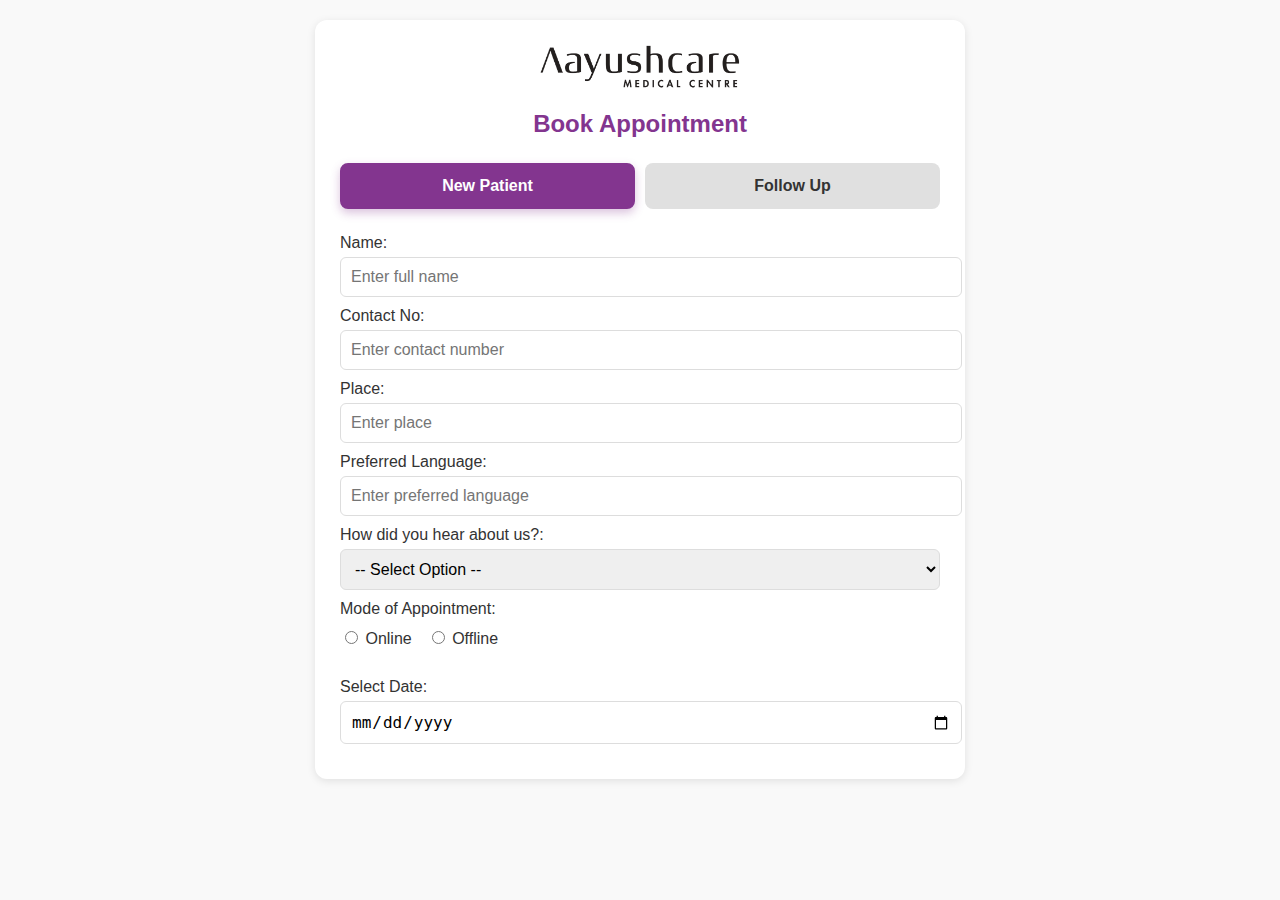
<file: appointment.html>
<!DOCTYPE html>
<html lang="en">
<head>
  <meta charset="UTF-8" />
  <meta name="viewport" content="width=device-width, initial-scale=1.0"/>
  <title>Appointment Booking</title>
  <style>
    :root {
      --primary-color: #83358F;
      --bg-color: #f9f9f9;
      --border-color: #ddd;
      --font-color: #333;
    }

    body {
      font-family: "Segoe UI", sans-serif;
      background-color: var(--bg-color);
      color: var(--font-color);
      padding: 20px;
      margin: 0;
    }

    .container {
      max-width: 600px;
      margin: auto;
      background: #fff;
      padding: 25px;
      border-radius: 12px;
      box-shadow: 0 2px 8px rgba(0,0,0,0.1);
    }

.logo {
  width: 200px;   /* smaller size (you can tweak this) */
  height: auto;  /* keeps proportions */
  display: block;
  margin: 0 auto 20px; /* center logo and add space below */
}

    h2 {
      text-align: center;
      margin-bottom: 25px;
      color: var(--primary-color);
    }

    .customer-tabs {
      display: flex;
      justify-content: center;
      margin-bottom: 25px;
      gap: 10px;
    }

    .tab {
      flex: 1;
      text-align: center;
      padding: 12px 16px;
      border-radius: 8px;
      background-color: #e0e0e0;
      color: #333;
      cursor: pointer;
      font-weight: bold;
      transition: background 0.3s;
      border: 2px solid transparent;
    }

    .tab.active {
      background-color: var(--primary-color);
      color: #fff;
      border-color: var(--primary-color);
      box-shadow: 0 4px 10px rgba(131, 53, 143, 0.3);
    }

    .section {
      margin-bottom: 20px;
    }

    label {
      display: block;
      margin-bottom: 10px;
    }

    input[type="text"], input[type="tel"], select, input[type="date"] {
      width: 100%;
      padding: 10px;
      margin-top: 5px;
      border: 1px solid var(--border-color);
      border-radius: 6px;
      font-size: 16px;
      outline: none;
      transition: border-color 0.3s, box-shadow 0.3s;
    }

    input[type="text"]:focus, input[type="tel"]:focus, select:focus, input[type="date"]:focus {
      border-color: var(--primary-color);
      box-shadow: 0 0 5px rgba(131, 53, 143, 0.4);
    }

    .radio-group {
      display: flex;
      gap: 15px;
      margin-top: 10px;
    }

    .time-range {
      margin: 15px 0;
      display: flex;
      gap: 20px;
      justify-content: center;
      flex-wrap: wrap;
    }

    .time-range label {
      font-weight: bold;
      cursor: pointer;
    }

    .slots-grid {
      display: flex;
      flex-wrap: wrap;
      gap: 8px;
      justify-content: center;
    }

    .slot {
      background-color: #fff;
      border: 1px solid var(--border-color);
      border-radius: 6px;
      cursor: pointer;
      transition: background 0.2s ease, color 0.2s ease, border-color 0.2s ease;
      font-size: 18px;
      font-weight: bold;
      text-align: center;
      flex: 0 0 100px;
      height: 50px;
      display: flex;
      align-items: center;
      justify-content: center;
    }

    .slot:hover {
      background-color: var(--primary-color);
      color: white;
    }

    .slot.selected {
      background-color: var(--primary-color);
      color: white;
      border-color: var(--primary-color);
      box-shadow: 0 0 8px rgba(131, 53, 143, 0.4);
    }

    .hidden {
      display: none;
    }

    /* ✅ Confirm Button */
    button {
      background-color: var(--primary-color);
      color: #fff;
      font-size: 18px;
      font-weight: bold;
      padding: 12px 24px;
      border: none;
      border-radius: 8px;
      cursor: pointer;
      transition: background 0.3s, transform 0.2s, box-shadow 0.2s;
    }

    button:hover {
      background-color: #6a2775;
      box-shadow: 0 4px 12px rgba(131, 53, 143, 0.4);
    }

    button:active {
      transform: scale(0.96);
      background-color: #521c5a;
    }
  </style>
</head>
<body>
  <div class="container">
    <!-- ✅ Logo -->
    <img src="images/aayushcarelogowhite.jpg" alt="Aayush Care Logo" class="logo">

    <h2>Book Appointment</h2>
    <div class="customer-tabs">
      <div class="tab active" data-type="new">New Patient</div>
      <div class="tab" data-type="old">Follow Up</div>
    </div>

<!-- ✅ New Patient Section -->
<div class="section" id="newCustomerSection">
  <label>Name:
    <input type="text" id="newName" placeholder="Enter full name" />
  </label>
  <label>Contact No:
    <input type="tel" id="newContact" placeholder="Enter contact number" />
  </label>
  <label>Place:
    <input type="text" id="newPlace" placeholder="Enter place" />
  </label>

 <label>Preferred Language:
    <input type="text" id="newLanguage" placeholder="Enter preferred language" />
  </label>

  <!-- ✅ How did you hear about us -->
  <label>How did you hear about us?:
    <select id="newReferral">
      <option value="">-- Select Option --</option>
      <option value="social_media">Social Media</option>
      <option value="friend_family">Referred by Friend/Family</option>
      <option value="doctor_referral">Doctor Referral</option>
      <option value="google">Google Search</option>
      <option value="walkin">Walk-in</option>
      <option value="other">Other</option>
    </select>
  </label>

  <label>Mode of Appointment:</label>
  <div class="radio-group">
    <label><input type="radio" name="modeNew" value="online"> Online</label>
    <label><input type="radio" name="modeNew" value="offline"> Offline</label>
  </div>
</div>

<!-- ✅ Old Customer Section -->
<div class="section hidden" id="oldCustomerSection">
  <label>Enter Patient ID:
    <input type="text" id="customerId" placeholder="E.g., 12345ABC" />
    <div id="patientNameDisplay" class="hidden" style="margin-top: 10px; font-weight: bold;"></div>
  </label>

  <label>Mode of Appointment:</label>
  <div class="radio-group">
    <label><input type="radio" name="modeOld" value="online"> Online</label>
    <label><input type="radio" name="modeOld" value="offline"> Offline</label>
  </div>
</div>

    <label>Select Date:
      <input type="date" id="appointmentDate" />
    </label>

    <!-- ✅ Time Range Selection -->
    <div id="timeRangeSection" class="section hidden">
      <h4>Select Time Range:</h4>
      <div class="time-range">
        <label><input type="radio" name="timeRange" value="morning"> Morning (9:00 AM – 12:30 PM)</label>
        <label><input type="radio" name="timeRange" value="afternoon"> Afternoon (12:45 PM – 5:00 PM)</label>
        <label><input type="radio" name="timeRange" value="evening"> Evening (5:15 PM – 9:00 PM)</label>
      </div>
    </div>

    <div class="section hidden" id="slotSection">
      <h4>Available Slots:</h4>
      <div id="slotsContainer" class="slots-grid"></div>
    </div>

  </div>

<script>
  let selectedCustomerType = "new";

  document.addEventListener("DOMContentLoaded", () => {
    const tabs = document.querySelectorAll('.tab');
    const newCustomerSection = document.getElementById('newCustomerSection');
    const oldCustomerSection = document.getElementById('oldCustomerSection');
    const slotSection = document.getElementById('slotSection');
    const slotsContainer = document.getElementById('slotsContainer');
    const patientNameDisplay = document.getElementById("patientNameDisplay");

    oldCustomerSection.classList.add("hidden");
    slotSection.classList.add("hidden");

    tabs.forEach(tab => {
      tab.addEventListener("click", () => {
        tabs.forEach(t => t.classList.remove("active"));
        tab.classList.add("active");

        selectedCustomerType = tab.dataset.type;

        if (selectedCustomerType === "old") {
          newCustomerSection.classList.add("hidden");
          oldCustomerSection.classList.remove("hidden");
          patientNameDisplay.classList.remove("hidden");
        } else {
          newCustomerSection.classList.remove("hidden");
          oldCustomerSection.classList.add("hidden");
          patientNameDisplay.classList.add("hidden");
          patientNameDisplay.textContent = "";
        }

        slotSection.classList.add("hidden");
        slotsContainer.innerHTML = "";
      });
    });
  });
</script>

<!-- ✅ Patient Name Fetcher -->
<script>
  const customerIdInput = document.getElementById("customerId");
  const patientNameDisplay = document.getElementById("patientNameDisplay");
  let debounceTimer;

  customerIdInput?.addEventListener("input", () => {
    clearTimeout(debounceTimer);
    const patientId = customerIdInput.value.trim();
    if (!patientId) {
      patientNameDisplay.textContent = "";
      return;
    }
    debounceTimer = setTimeout(() => {
      if (selectedCustomerType === "old") {
        fetchPatientName(patientId);
      }
    }, 500);
  });

  async function fetchPatientName(patientId) {
    patientNameDisplay.textContent = "Checking...";
    try {
      const response = await fetch(`http://51.20.128.7/api/resource/Patient/${patientId}`, {
        method: "GET",
        headers: {
          "Authorization": "token 7897c339c442e4b:01ff7013b92aa32"
        }
      });
      if (!response.ok) throw new Error("Not found");
      const result = await response.json();
      const data = result?.data;
      const name = data?.patient_name;
      const addressLine2 = data?.custom_address_line_2;
      if (name) {
        let html = `Patient Name: ${name}`;
        if (addressLine2) {
          html += `<br>Place: ${addressLine2}`;
        }
        patientNameDisplay.innerHTML = html;
      } else {
        patientNameDisplay.textContent = "Patient name not found.";
      }
    } catch (error) {
      patientNameDisplay.textContent = "Patient not found or error.";
    }
  }
</script>

<!-- ✅ Time Range & Slot Display -->
<script>
  const appointmentDateInput = document.getElementById('appointmentDate');
  const slotsContainer = document.getElementById('slotsContainer');
  const slotSection = document.getElementById('slotSection');
  const timeRangeSection = document.getElementById('timeRangeSection');
  const timeRangeInputs = document.getElementsByName('timeRange');
  let selectedSlot = null;

  appointmentDateInput.addEventListener("change", () => {
    if (appointmentDateInput.value) {
      timeRangeSection.classList.remove("hidden");
      slotSection.classList.add("hidden");
      slotsContainer.innerHTML = "";
      timeRangeInputs.forEach(input => input.checked = false);
    } else {
      timeRangeSection.classList.add("hidden");
      slotSection.classList.add("hidden");
    }
  });

  timeRangeInputs.forEach(input => {
    input.addEventListener("change", () => {
      if (!appointmentDateInput.value) return;

      let startHour, startMinute, endHour, endMinute;

      switch (input.value) {
        case "morning":
          startHour = 9; startMinute = 0;
          endHour = 12; endMinute = 30;
          break;
        case "afternoon":
          startHour = 12; startMinute = 45;
          endHour = 17; endMinute = 0;
          break;
        case "evening":
          startHour = 17; startMinute = 15;
          endHour = 21; endMinute = 0;
          break;
      }

      slotSection.classList.remove("hidden");
      slotsContainer.innerHTML = "";
      selectedSlot = null;

      const slots = generateSlots(startHour, startMinute, endHour, endMinute, 15);
      slots.forEach(time => {
        const div = document.createElement("div");
        div.className = "slot";
        div.textContent = time;

        div.addEventListener("click", () => {
          document.querySelectorAll(".slot").forEach(s => s.classList.remove("selected"));
          div.classList.add("selected");
          selectedSlot = time;
          console.log("Selected Slot:", selectedSlot);
        });

        slotsContainer.appendChild(div);
      });
    });
  });

  function generateSlots(startHour, startMinute, endHour, endMinute, intervalMinutes) {
    let slots = [];
    let start = new Date();
    start.setHours(startHour, startMinute, 0, 0);

    let end = new Date();
    end.setHours(endHour, endMinute, 0, 0);

    while (start <= end) {
      let hours = start.getHours();
      let minutes = start.getMinutes();
      let ampm = hours >= 12 ? "PM" : "AM";
      let displayHours = hours % 12 || 12;
      let displayMinutes = minutes.toString().padStart(2, "0");
      slots.push(`${displayHours}:${displayMinutes} ${ampm}`);
      start.setMinutes(start.getMinutes() + intervalMinutes);
    }
    return slots;
  }
</script>
</body>
</html>
</file>
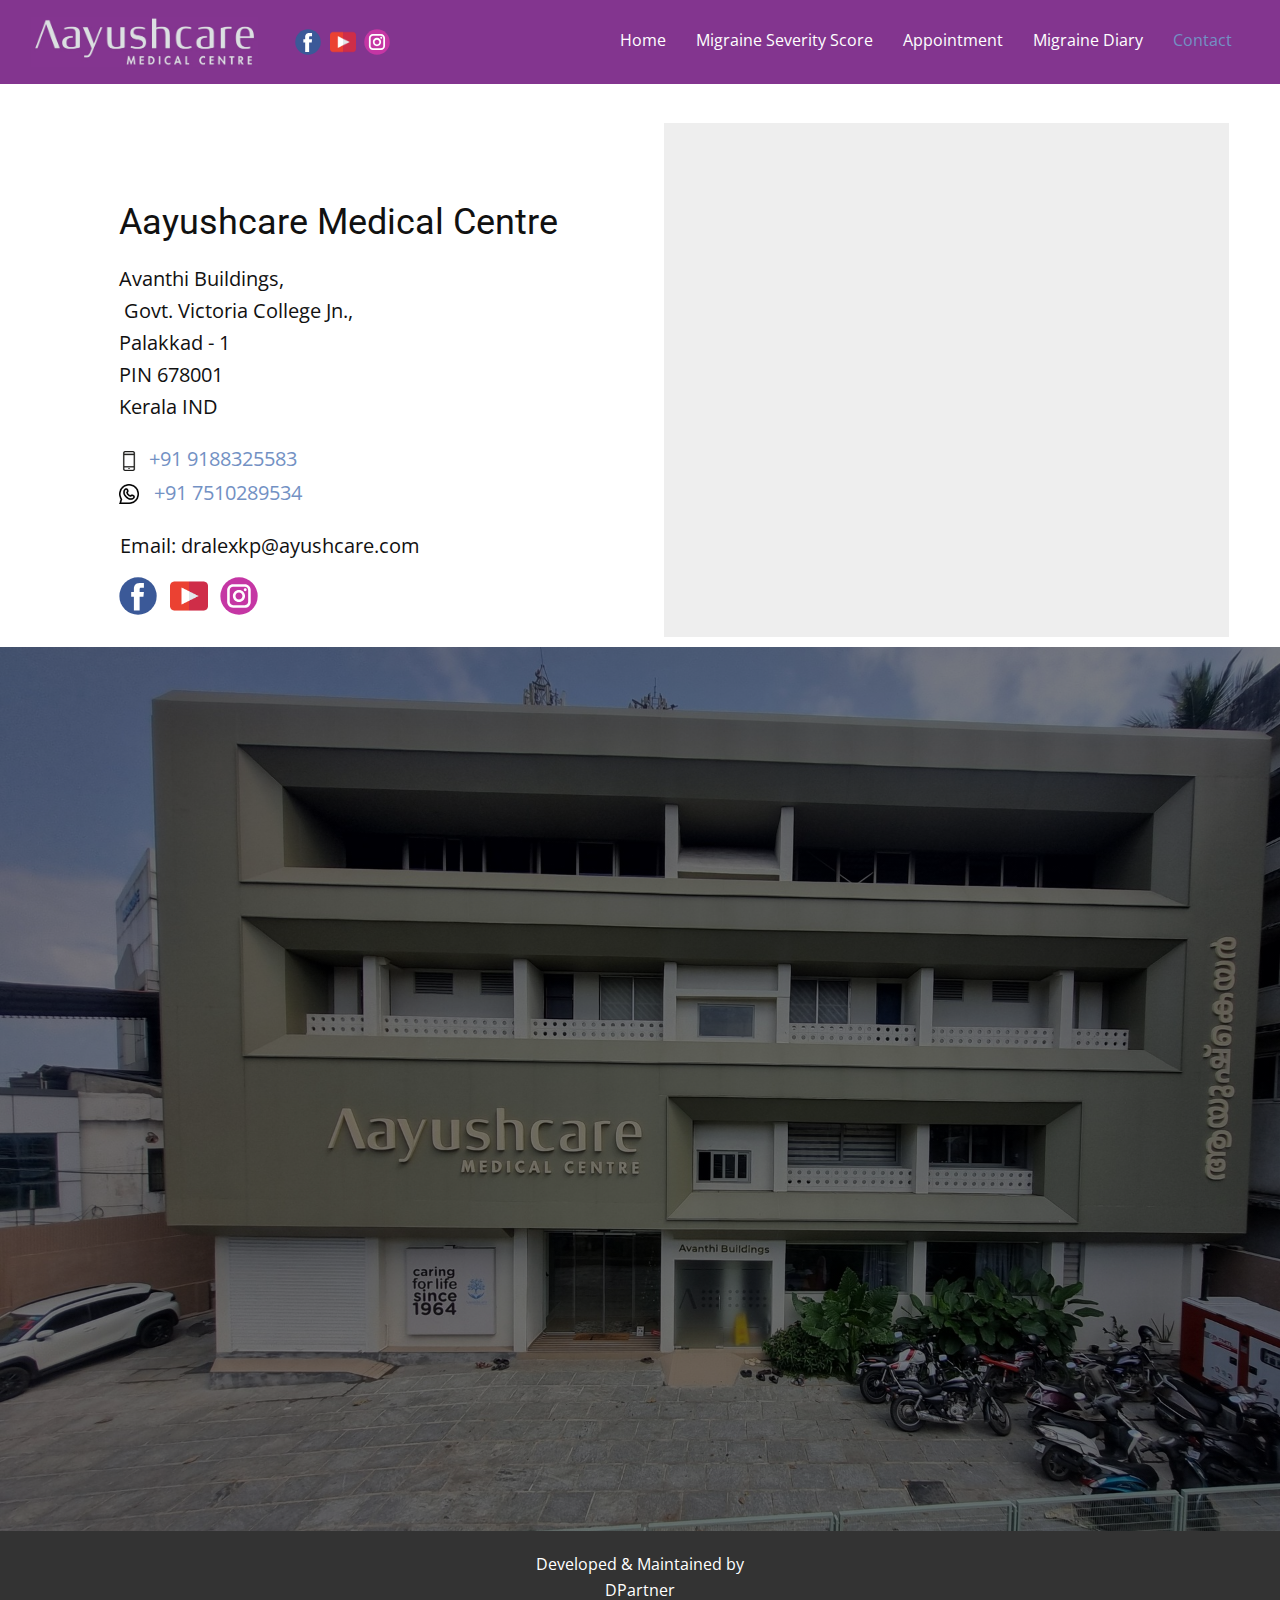
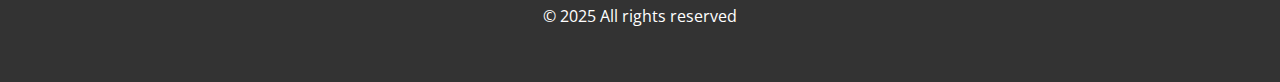
<file: Contact.html>
<!DOCTYPE html>
<html style="font-size: 16px;" lang="en-IN"><head>
    <meta name="viewport" content="width=device-width, initial-scale=1.0">
    <meta charset="utf-8">
    <meta name="keywords" content="migraine doctor online, holistic migraine treatment, natural migraine relief, root cause migraine healing, online migraine consultation, migraine specialist near me, organic migraine treatment, migraine without painkillers, migraine retreat, migraine cure online, Dr Alex Kurian migraine, Ayurveda migraine treatment, migraine lifestyle management, migraine meditation therapy, migraine yoga therapy
">
    <meta name="description" content="Heal migraines naturally with Dr. Alex Kurian. Book affordable online or offline consultations and discover holistic, root-cause based migraine treatment. Our approach blends Ayurveda, lifestyle guidance, yoga, and emotional wellness to help you live a life free from migraines—without relying on painkillers. Personalized care plans, global access, and decades of trusted expertise.">
    <title>Contact</title>
    <link rel="stylesheet" href="nicepage.css" media="screen">
<link rel="stylesheet" href="Contact.css" media="screen">
    <script class="u-script" type="text/javascript" src="jquery.js" defer=""></script>
    <script class="u-script" type="text/javascript" src="nicepage.js" defer=""></script>
    <meta name="generator" content="Nicepage 7.12.8, nicepage.com">
    
    
    
    
    <link id="u-page-google-font" rel="stylesheet" href="https://fonts.googleapis.com/css2?display=swap&amp;family=Roboto:ital,wght@0,100;0,200;0,300;0,400;0,500;0,600;0,700;0,800;0,900;1,100;1,200;1,300;1,400;1,500;1,600;1,700;1,800;1,900&amp;family=Open+Sans:ital,wght@0,300;0,400;0,500;0,600;0,700;0,800;1,300;1,400;1,500;1,600;1,700;1,800">
    <script type="application/ld+json">{
		"@context": "http://schema.org",
		"@type": "Organization",
		"name": "Your Migraine Doctor",
		"logo": "images/aayushcarelogo1.jpg",
		"sameAs": [
				"https://www.facebook.com/OnlineHomeopathicPhysician",
				"https://www.youtube.com/channel/UCgoynjKr1tfk8SvsvLq2orw",
				"https://www.instagram.com/dralexkurian_dr.migraine/"
		]
}</script>
    <meta name="theme-color" content="#7391c4">
    <meta property="og:title" content="Contact">
    <meta property="og:description" content="Heal migraines naturally with Dr. Alex Kurian. Book affordable online or offline consultations and discover holistic, root-cause based migraine treatment. Our approach blends Ayurveda, lifestyle guidance, yoga, and emotional wellness to help you live a life free from migraines—without relying on painkillers. Personalized care plans, global access, and decades of trusted expertise.">
    <meta property="og:type" content="website">
  <meta data-intl-tel-input-cdn-path="intlTelInput/"></head>
  <body data-path-to-root="./" data-include-products="false" class="u-body u-clearfix u-xl-mode" data-lang="en"><header class="u-clearfix u-color-var u-header u-sticky u-sticky-05c4 u-header" id="header"><div class="u-clearfix u-sheet u-sheet-1">
        <nav class="u-menu u-menu-one-level u-offcanvas u-menu-1" role="navigation">
          <div class="menu-collapse" style="font-size: 1rem; letter-spacing: 0px;">
            <a class="u-button-style u-custom-left-right-menu-spacing u-custom-padding-bottom u-custom-text-color u-custom-top-bottom-menu-spacing u-hamburger-link u-nav-link u-text-active-palette-1-base u-text-hover-palette-2-base u-hamburger-link-1" href="#" tabindex="-1" aria-label="Open menu" aria-controls="5d1d">
              <svg class="u-svg-link" viewBox="0 0 24 24"><use xlink:href="#menu-hamburger"></use></svg>
              <svg class="u-svg-content" version="1.1" id="menu-hamburger" viewBox="0 0 16 16" x="0px" y="0px" xmlns:xlink="http://www.w3.org/1999/xlink" xmlns="http://www.w3.org/2000/svg"><g><rect y="1" width="16" height="2"></rect><rect y="7" width="16" height="2"></rect><rect y="13" width="16" height="2"></rect>
</g></svg>
            </a>
          </div>
          <div class="u-custom-menu u-nav-container">
            <ul class="u-nav u-unstyled u-nav-1" role="menubar"><li role="none" class="u-nav-item"><a role="menuitem" class="u-button-style u-nav-link u-text-active-palette-1-base u-text-hover-palette-2-base u-text-white" href="./" style="padding: 10px 15px;">Home</a>
</li><li role="none" class="u-nav-item"><a role="menuitem" class="u-button-style u-nav-link u-text-active-palette-1-base u-text-hover-palette-2-base u-text-white" href="Score.html" style="padding: 10px 15px;">Migraine Severity Score</a>
</li><li role="none" class="u-nav-item"><a role="menuitem" class="u-button-style u-nav-link u-text-active-palette-1-base u-text-hover-palette-2-base u-text-white" href="appointment.html" style="padding: 10px 15px;">Appointment</a>
</li><li role="none" class="u-nav-item"><a role="menuitem" class="u-button-style u-nav-link u-text-active-palette-1-base u-text-hover-palette-2-base u-text-white" href="Migraine-Diary.html" style="padding: 10px 15px;">Migraine Diary</a>
</li><li role="none" class="u-nav-item"><a role="menuitem" class="u-button-style u-nav-link u-text-active-palette-1-base u-text-hover-palette-2-base u-text-white" href="Contact.html" style="padding: 10px 15px;">Contact</a>
</li></ul>
          </div>
          <div class="u-custom-menu u-nav-container-collapse" id="5d1d" role="region" aria-label="Menu panel">
            <div class="u-black u-container-style u-inner-container-layout u-opacity u-opacity-95 u-sidenav">
              <div class="u-inner-container-layout u-sidenav-overflow">
                <div class="u-menu-close" tabindex="-1" aria-label="Close menu"></div>
                <ul class="u-align-center u-nav u-popupmenu-items u-unstyled u-nav-2" role="menubar"><li role="none" class="u-nav-item"><a role="menuitem" class="u-button-style u-nav-link" href="./">Home</a>
</li><li role="none" class="u-nav-item"><a role="menuitem" class="u-button-style u-nav-link" href="Score.html">Migraine Severity Score</a>
</li><li role="none" class="u-nav-item"><a role="menuitem" class="u-button-style u-nav-link" href="appointment.html">Appointment</a>
</li><li role="none" class="u-nav-item"><a role="menuitem" class="u-button-style u-nav-link" href="Migraine-Diary.html">Migraine Diary</a>
</li><li role="none" class="u-nav-item"><a role="menuitem" class="u-button-style u-nav-link" href="Contact.html">Contact</a>
</li></ul>
              </div>
            </div>
            <div class="u-black u-menu-overlay u-opacity u-opacity-70"></div>
          </div>
        </nav>
        <div class="u-social-icons u-social-icons-1">
          <a class="u-social-url" title="facebook" target="_blank" href="https://www.facebook.com/OnlineHomeopathicPhysician"><span class="u-icon u-social-facebook u-social-icon u-icon-1"><svg class="u-svg-link" preserveAspectRatio="xMidYMin slice" viewBox="0 0 112 112" style=""><use xlink:href="#svg-d116"></use></svg><svg class="u-svg-content" viewBox="0 0 112 112" x="0" y="0" id="svg-d116"><circle fill="currentColor" cx="56.1" cy="56.1" r="55"></circle><path fill="#FFFFFF" d="M73.5,31.6h-9.1c-1.4,0-3.6,0.8-3.6,3.9v8.5h12.6L72,58.3H60.8v40.8H43.9V58.3h-8V43.9h8v-9.2
c0-6.7,3.1-17,17-17h12.5v13.9H73.5z"></path></svg></span>
          </a>
          <a class="u-social-url" title="youtube" target="_blank" href="https://www.youtube.com/channel/UCgoynjKr1tfk8SvsvLq2orw"><span class="u-file-icon u-icon u-social-icon u-social-twitter u-icon-2"><img src="images/2702603.png" alt=""></span>
          </a>
          <a class="u-social-url" title="instagram" target="_blank" href="https://www.instagram.com/dralexkurian_dr.migraine/"><span class="u-icon u-social-icon u-social-instagram u-icon-3"><svg class="u-svg-link" preserveAspectRatio="xMidYMin slice" viewBox="0 0 112 112" style=""><use xlink:href="#svg-2c3e"></use></svg><svg class="u-svg-content" viewBox="0 0 112 112" x="0" y="0" id="svg-2c3e"><circle fill="currentColor" cx="56.1" cy="56.1" r="55"></circle><path fill="#FFFFFF" d="M55.9,38.2c-9.9,0-17.9,8-17.9,17.9C38,66,46,74,55.9,74c9.9,0,17.9-8,17.9-17.9C73.8,46.2,65.8,38.2,55.9,38.2
z M55.9,66.4c-5.7,0-10.3-4.6-10.3-10.3c-0.1-5.7,4.6-10.3,10.3-10.3c5.7,0,10.3,4.6,10.3,10.3C66.2,61.8,61.6,66.4,55.9,66.4z"></path><path fill="#FFFFFF" d="M74.3,33.5c-2.3,0-4.2,1.9-4.2,4.2s1.9,4.2,4.2,4.2s4.2-1.9,4.2-4.2S76.6,33.5,74.3,33.5z"></path><path fill="#FFFFFF" d="M73.1,21.3H38.6c-9.7,0-17.5,7.9-17.5,17.5v34.5c0,9.7,7.9,17.6,17.5,17.6h34.5c9.7,0,17.5-7.9,17.5-17.5V38.8
C90.6,29.1,82.7,21.3,73.1,21.3z M83,73.3c0,5.5-4.5,9.9-9.9,9.9H38.6c-5.5,0-9.9-4.5-9.9-9.9V38.8c0-5.5,4.5-9.9,9.9-9.9h34.5
c5.5,0,9.9,4.5,9.9,9.9V73.3z"></path></svg></span>
          </a>
        </div>
        <a href="#" class="u-image u-logo u-image-1" data-image-width="1080" data-image-height="239">
          <img src="images/aayushcarelogo1.jpg" class="u-logo-image u-logo-image-1">
        </a>
      </div></header>
    <section class="u-align-center u-clearfix u-container-align-center u-section-1" id="sec-46dc">
      <div class="u-clearfix u-sheet u-valign-middle-lg u-valign-middle-md u-valign-middle-sm u-valign-middle-xs u-sheet-1">
        <div class="custom-expanded data-layout-selected u-clearfix u-gutter-10 u-layout-wrap u-layout-wrap-1">
          <div class="u-gutter-0 u-layout">
            <div class="u-layout-row">
              <div class="u-size-30">
                <div class="u-layout-col">
                  <div class="u-align-left u-container-align-left u-container-style u-layout-cell u-left-cell u-size-60 u-layout-cell-1">
                    <div class="u-container-layout u-container-layout-1">
                      <h2 class="u-text u-text-1"> Aayushcare Medical Centre<br>
                      </h2>
                      <p class="u-text u-text-2">Avanthi Buildings,<br>&nbsp;Govt. Victoria College Jn.,<br>Palakkad - 1 &nbsp;<br>PIN 678001&nbsp; &nbsp;<br>Kerala IND
                      </p>
                      <p class="u-text u-text-3">
                        <a href="tel:9188325583" class="u-active-none u-border-none u-btn u-button-style u-hover-none u-none u-text-palette-1-base u-btn-1"><span class="u-file-icon u-icon"><img src="images/88064.png" alt=""></span> &nbsp;+91 9188325583
                        </a>&nbsp; &nbsp;&nbsp;<br><span class="u-file-icon u-icon"><img src="images/3781677.png" alt=""></span> &nbsp; <a href="tel:7510289534" class="u-active-none u-border-none u-btn u-button-style u-hover-none u-none u-text-palette-1-base u-btn-2">+91&nbsp;7510289534</a>
                      </p>
                      <p class="u-text u-text-4">Email: dralexkp@ayushcare.com</p>
                      <div class="u-social-icons u-social-icons-1">
                        <a class="u-social-url" title="facebook" target="_blank" href="https://www.facebook.com/OnlineHomeopathicPhysician"><span class="u-icon u-social-facebook u-social-icon u-icon-3"><svg class="u-svg-link" preserveAspectRatio="xMidYMin slice" viewBox="0 0 112 112" style=""><use xlink:href="#svg-bf98"></use></svg><svg class="u-svg-content" viewBox="0 0 112 112" x="0" y="0" id="svg-bf98"><circle fill="currentColor" cx="56.1" cy="56.1" r="55"></circle><path fill="#FFFFFF" d="M73.5,31.6h-9.1c-1.4,0-3.6,0.8-3.6,3.9v8.5h12.6L72,58.3H60.8v40.8H43.9V58.3h-8V43.9h8v-9.2
c0-6.7,3.1-17,17-17h12.5v13.9H73.5z"></path></svg></span>
                        </a>
                        <a class="u-social-url" title="youtube" target="_blank" href="https://www.youtube.com/channel/UCgoynjKr1tfk8SvsvLq2orw"><span class="u-file-icon u-icon u-social-icon u-social-twitter u-icon-4"><img src="images/2702603.png" alt=""></span>
                        </a>
                        <a class="u-social-url" title="instagram" target="_blank" href="https://www.instagram.com/dralexkurian_dr.migraine/"><span class="u-icon u-social-icon u-social-instagram u-icon-5"><svg class="u-svg-link" preserveAspectRatio="xMidYMin slice" viewBox="0 0 112 112" style=""><use xlink:href="#svg-b6c1"></use></svg><svg class="u-svg-content" viewBox="0 0 112 112" x="0" y="0" id="svg-b6c1"><circle fill="currentColor" cx="56.1" cy="56.1" r="55"></circle><path fill="#FFFFFF" d="M55.9,38.2c-9.9,0-17.9,8-17.9,17.9C38,66,46,74,55.9,74c9.9,0,17.9-8,17.9-17.9C73.8,46.2,65.8,38.2,55.9,38.2
z M55.9,66.4c-5.7,0-10.3-4.6-10.3-10.3c-0.1-5.7,4.6-10.3,10.3-10.3c5.7,0,10.3,4.6,10.3,10.3C66.2,61.8,61.6,66.4,55.9,66.4z"></path><path fill="#FFFFFF" d="M74.3,33.5c-2.3,0-4.2,1.9-4.2,4.2s1.9,4.2,4.2,4.2s4.2-1.9,4.2-4.2S76.6,33.5,74.3,33.5z"></path><path fill="#FFFFFF" d="M73.1,21.3H38.6c-9.7,0-17.5,7.9-17.5,17.5v34.5c0,9.7,7.9,17.6,17.5,17.6h34.5c9.7,0,17.5-7.9,17.5-17.5V38.8
C90.6,29.1,82.7,21.3,73.1,21.3z M83,73.3c0,5.5-4.5,9.9-9.9,9.9H38.6c-5.5,0-9.9-4.5-9.9-9.9V38.8c0-5.5,4.5-9.9,9.9-9.9h34.5
c5.5,0,9.9,4.5,9.9,9.9V73.3z"></path></svg></span>
                        </a>
                      </div>
                    </div>
                  </div>
                </div>
              </div>
              <div class="u-size-30">
                <div class="u-layout-col">
                  <div class="u-align-left u-container-align-left u-container-style u-layout-cell u-right-cell u-size-60 u-layout-cell-2">
                    <div class="u-container-layout u-container-layout-2">
                      <div class="u-expanded u-grey-light-2 u-map">
                        <div class="embed-responsive">
                          <iframe class="embed-responsive-item" src="https://www.google.com/maps/embed?pb=!1m18!1m12!1m3!1d3919.356255500238!2d76.65032157451726!3d10.784002659055014!2m3!1f0!2f0!3f0!3m2!1i1024!2i768!4f13.1!3m3!1m2!1s0x3ba86f5fb7307111%3A0x2aec47a10a05c001!2sAayushCare%20Ayurveda%20Wellness%20Clinic%20%26%20Panchakarma%20Centre!5e0!3m2!1sen!2sin!4v1753342944633!5m2!1sen!2sin" data-map="[base64]"></iframe>
                        </div>
                      </div>
                    </div>
                  </div>
                </div>
              </div>
            </div>
          </div>
        </div>
      </div>
    </section>
    <section class="u-align-center u-clearfix u-container-align-center u-image u-shading u-section-2" src="" id="sec-ab51" data-image-width="3431" data-image-height="2495">
      <div class="u-clearfix u-sheet u-valign-middle-lg u-valign-middle-md u-valign-middle-sm u-valign-middle-xs u-sheet-1"></div>
    </section>
    
    
    
    <footer class="u-align-center u-clearfix u-container-align-center u-footer u-grey-80 u-footer" id="footer"><div class="u-clearfix u-sheet u-valign-middle u-sheet-1">
        <p class="u-align-center u-text u-text-1"> Developed &amp; Maintained by DPartner<br>© 2025 All rights reserved
        </p>
      </div></footer>
    <section class="u-backlink u-clearfix u-grey-80"></section>
  
</body></html>
</file>
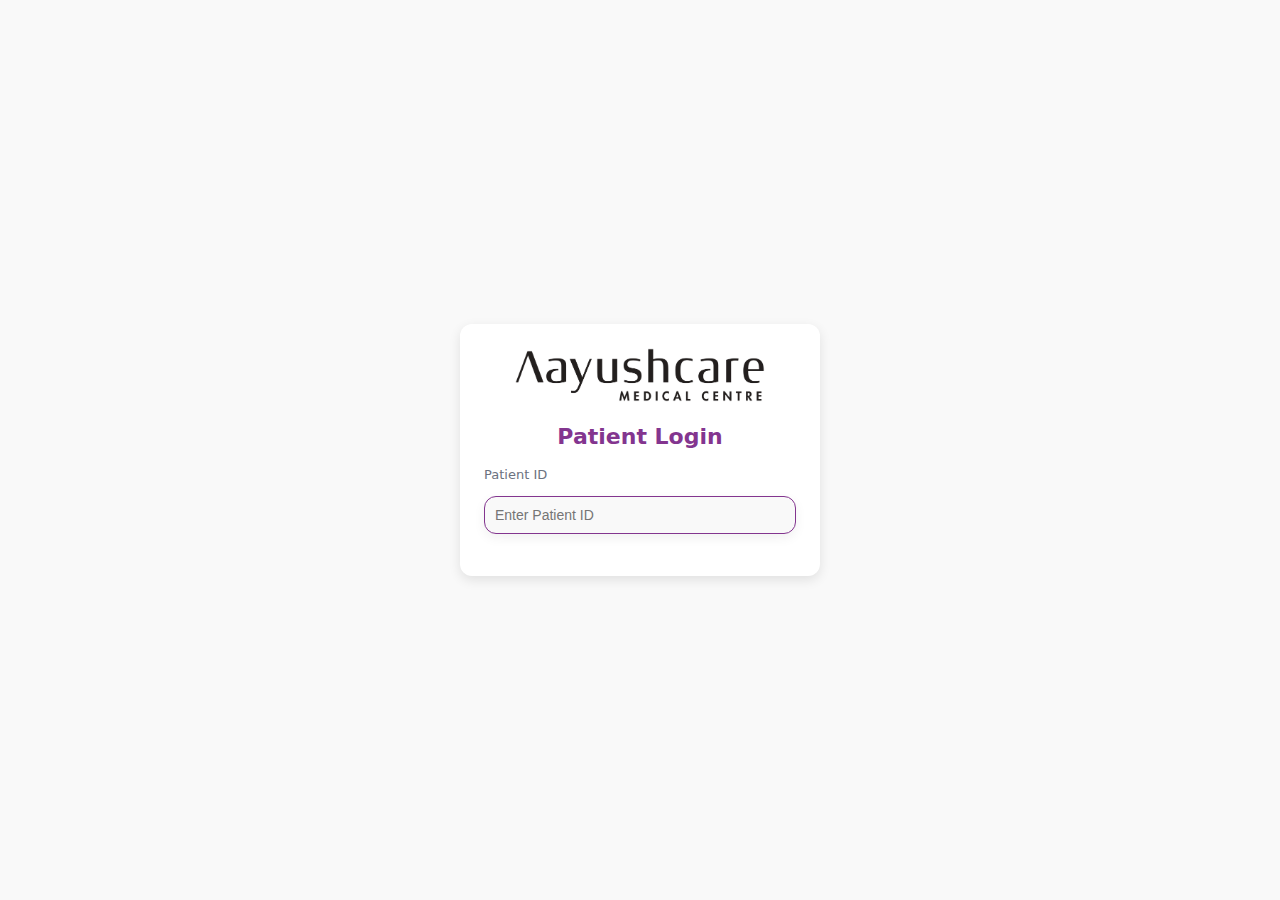
<file: Migraine-Diary.html>
<!DOCTYPE html>
  <html lang="en">
  <head>
    <meta charset="UTF-8" />
    <meta name="viewport" content="width=device-width, initial-scale=1.0" />
    <title>Migraine Diary</title>
    <style>
    body { margin:0; font-family:"Inter",sans-serif; background:#f9f9f9; }

    .login-container {
      display:flex; align-items:center; justify-content:center;
      height:100vh; background:#f9f9f9; padding:16px;
    }
    .login-box {
      background:#fff; padding:24px; border-radius:12px;
      box-shadow:0 4px 12px rgba(0,0,0,.1); width:100%; max-width:360px;
    }
    .login-box h2 { margin-top:0; text-align:center; color:#83358F; font-size:22px; }
    .field { display:flex; flex-direction:column; margin-bottom:18px; }
/* --- FIELD LABELS & INPUTS --- */
label { 
  font-size:16px;   /* 🔥 CHANGED from 14px */
  margin-bottom:8px; 
  color:#333; 
}
input {
  padding:14px;
  border-radius:10px;
  border:1px solid #83358F;   /* 🔥 now uses theme color */
  font-size:17px;
  box-shadow: inset 0 1px 2px rgba(0,0,0,0.06);
}

/* --- OTP Buttons --- */
.otp-btn {
  padding:14px 24px;   /* 🔥 bigger button */
  border:none;
  border-radius:14px;
  font-size:17px;      /* 🔥 larger text */
  font-weight:600;
  color:#fff;
  cursor:pointer;
  width:100%;
  margin-top:12px;
  background:linear-gradient(135deg,#83358F,#83358F);
  box-shadow:0 4px 12px rgba(0,0,0,0.2);
  transition:all .25s ease;
}

/* --- OTP input specifically --- */
#otpInput {
  margin-bottom:14px;
  font-size:18px;      /* 🔥 larger */
  padding:14px;        /* 🔥 more padding */
}

/* --- Mobile hint (number shown after fetch) --- */
#mobileHint {
  font-size:18px;      /* 🔥 larger */
  font-weight:600;
  color:#83358F;
  margin-top:6px;
}

    .error-msg { color:#dc2626; font-size:13px; margin-top:-6px; margin-bottom:10px; display:none; }

      /* --- Buttons --- */
      .btn-main {
        padding:12px 18px; border-radius:10px; border:none;
        background:linear-gradient(135deg,#83358F,#83358F);
        color:#fff; font-weight:600; cursor:pointer; width:100%;
        font-size:15px; box-shadow:0 4px 10px rgba(0,0,0,0.15);
        transition:all .25s ease;
      }
      .btn-main:hover {
        background:linear-gradient(135deg,#83358F,#83358F);
        transform:translateY(-2px);
        box-shadow:0 6px 14px rgba(0,0,0,0.2);
      }
      .btn-main:disabled { background:#aaa; cursor:not-allowed; }

      /* --- Extra spacing for OTP input --- */
      #otpField {
        margin-top:16px;
      }

      .error-msg { color:#dc2626; font-size:13px; margin-top:-6px; margin-bottom:10px; display:none; }

      /* --- Responsive Login --- */
      @media (max-width:480px){
        .login-box { padding:18px; }
        .login-box h2 { font-size:20px; }
        .btn-main, input { font-size:14px; }
      }
    </style>

    <!-- Diary styles unchanged -->
    <style>
      :root {
        --bg: #ffffff;
        --card: #ffffff;
        --muted: #f9f9f9;
        --text: #1f2937;
        --subtext: #6b7280;
        --accent: #83358F;
        --accent-2: #5A2364;
        --shadow: 0 4px 12px rgba(0,0,0,.06);
        --radius: 12px;
      }
.logo {
  display: block;
  max-width: 80%;   /* scales nicely in the box */
  height: auto;
  margin: 0 auto 20px auto; /* center with spacing below */
}
.header {
  display: flex;
  align-items: center;
  justify-content: space-between;
  padding: 15px 20px;
  background: var(--accent);
  color: white;
  font-size: 20px;
  font-weight: bold;
}

.header-logo {
  height: 40px;       /* adjust size */
  margin-right: 12px; /* spacing before title */
}
      *{box-sizing:border-box}
      html,body{height:100%;margin:0;background:var(--bg);color:var(--text);font-family:"Inter",ui-sans-serif,system-ui;}
      .app{display:none;grid-template-rows:auto 1fr;height:100vh;gap:16px;padding:16px;background:var(--bg)}
      header{display:flex;align-items:center;justify-content:space-between;flex-wrap:wrap;gap:12px}
      .title{display:flex;align-items:center;gap:12px;background:var(--card);padding:10px 14px;border-radius:var(--radius);box-shadow:var(--shadow)}
      .title h1{margin:0;font-size:22px;font-weight:800;
        background:linear-gradient(90deg,var(--accent),var(--accent-2));
        -webkit-background-clip:text;-webkit-text-fill-color:transparent}
      .controls{display:flex;align-items:center;gap:8px;flex-wrap:nowrap}
      .month-label{min-width:140px;text-align:center;font-weight:700;color:var(--accent-2);font-size:16px}

      button.icon {
        display:inline-flex;align-items:center;justify-content:center;
        background:#83358F;border:none;
        padding:10px 16px;font-size:15px;font-weight:600;
        color:#fff;border-radius:8px;
        box-shadow:0 2px 6px rgba(0,0,0,0.12);
        cursor:pointer;transition:background .2s,transform .1s;
        white-space:nowrap;
      }
      button.icon:hover { background:#83358F; }
      button.icon:active { transform:scale(0.95); }
      #closePanel {background:#ef4444;border-radius:50%;width:36px;height:36px;padding:0;font-size:18px;font-weight:bold;}
      #closePanel:hover { background:#dc2626; }

      .layout{display:grid;grid-template-columns:1fr;height:100%}
      .panel{position:fixed;left:0;top:0;height:100vh;width:360px;max-width:90vw;background:var(--card);border-right:1px solid #ddd;box-shadow:10px 0 30px rgba(0,0,0,.1);transform:translateX(-100%);transition:transform .25s ease;z-index:30;display:flex;flex-direction:column}
      .panel.open{transform:translateX(0)}
      .panel header{padding:18px 16px;border-bottom:1px solid #eee;display:flex;justify-content:space-between;align-items:center}
      .panel main{padding:16px;overflow:auto;display:flex;flex-direction:column;gap:14px}
      .field{display:flex;flex-direction:column;gap:6px}
      label{font-size:13px;color:var(--subtext)}
      select,input[type=text] {
  background:var(--muted);
  border:1px solid #83358F;   /* 🔥 theme color */
  border-radius:12px;
  padding:10px;
  font-size:14px;
  box-shadow:var(--shadow);
}
      .panel .actions{margin-top:6px;display:flex;gap:8px}
      .btn{cursor:pointer;font-weight:700;padding:10px 14px;border-radius:12px;background:var(--accent);color:#fff;box-shadow:var(--shadow)}
      .calendar{background:var(--card);border:1px solid #ddd;border-radius:var(--radius);box-shadow:var(--shadow);padding:16px;display:flex;flex-direction:column;gap:12px}
      .weekday-grid {
  display: grid;
  grid-template-columns: repeat(7, 1fr);   /* ✅ keep same as days */
  font-size: clamp(15px, 2vw, 20px); /* scales responsively */                        /* 🔥 slightly bigger */
  text-align: center;                      /* ✅ center align */
  color: var(--subtext);
  font-weight: 600;
}

      .day-grid {
  display: grid;
  grid-template-columns: repeat(7, 1fr);   /* ✅ matches weekdays */
  grid-auto-rows: 80px;                    /* 🔥 fixed consistent height */
  gap: 6px;
  flex: 1;
}

      .day{border:1px solid #eee;border-radius:14px;background:var(--muted);cursor:pointer;display:flex;flex-direction:column;padding:6px;font-size:13px}
      .day .date {
  font-weight: 900;
  font-size: clamp(14px, 2.2vw, 24px);
  line-height: 1.2;
  color: var(--accent-2);
}
      .day.other-month{opacity:.35}
      .today{outline:2px solid var(--accent)}
      .day.saved-high{background:#ffcccc !important;}
      .day.saved-medium{background:#fff5b7 !important;}
      .day.saved-low{background:#b9f6ca !important;}
header {
  display: flex;
  align-items: center;
  justify-content: space-between;
  padding: 12px 16px;
  background: transparent;   /* no color */
  color: var(--text);        /* normal text color */
}

header .left {
  flex: 0 0 auto;
}

header .center {
  flex: 1;
  text-align: center;
}

header .right {
  flex: 0 0 auto;
}

.header-logo {
  height: 40px;
}
header .center h1 {
  color: #83358F;
}

/* 📱 Mobile stacking */
@media (max-width: 600px) {
  header {
    flex-direction: column;
    text-align: center;
    gap: 8px;
  }
  header .left,
  header .center,
  header .right {
    margin: 4px 0;
  }
}

      @media (max-width:600px){
        .app{padding:8px;}
        .title h1{font-size:18px;}
        .controls button.icon{padding:8px 12px;font-size:14px;}
        .month-label{min-width:auto;font-size:14px;}
        .day-grid {
  grid-auto-rows: 70px;   /* ✅ consistent on mobile */
  gap: 4px;
}
      }
  /* put this in your <style> */
  .spinner {
    border: 3px solid #eee;
    border-top: 3px solid #83358F;
    border-radius: 50%;
    width: 16px;
    height: 16px;
    animation: spin 1s linear infinite;
    display: inline-block;
    vertical-align: middle;
    margin-left: 8px;
  }
  @keyframes spin {
    0% { transform: rotate(0deg); }
    100% { transform: rotate(360deg); }
  }
.legend {
  display: flex;
  justify-content: center;
  gap: 20px;
  margin-top: 12px;
  font-size: 14px;
  font-weight: 600;
}

.legend-item {
  display: flex;
  align-items: center;
  gap: 6px;
}

.legend-dot {
  width: 14px;
  height: 14px;
  border-radius: 50%;
  display: inline-block;
}

.legend-dot.high { background: #ff4d4d; }    /* red */
.legend-dot.medium { background: #ffd633; } /* yellow */
.legend-dot.low { background: #33cc66; }    /* green */
html, body {
  max-width: 100%;
  overflow-x: hidden; /* prevent sideways scroll */
}
    </style>
  </head>
  <body>

  <!-- LOGIN -->
  <div class="login-container" id="loginPage">
    <div class="login-box">
      <img src="images/aayushcarelogowhite.jpg" alt="Logo" class="logo">
      <h2>Patient Login</h2>
      <div class="field">
        <label>Patient ID</label>
        <input type="text" id="patientId" placeholder="Enter Patient ID"/>
        <div class="error-msg" id="patientError">Patient ID not found or error.</div>
      </div>

      <div class="field" id="mobileHintField" style="display:none;">
        <label>Your Mobile Number</label>
        <div id="mobileHint"></div>
        <button class="otp-btn" id="sendOtpBtn" style="display:none;">📩 Send OTP</button>
      </div>

      <div class="field" id="otpField" style="display:none;">
        <label>Enter OTP</label>
        <input type="text" id="otpInput" placeholder="Enter OTP"/>
        <button class="otp-btn" id="verifyOtpBtn">✅ Verify</button>
      </div>
    </div>
  </div>
  <!-- MIGRAINE DIARY -->
  <div class="app" id="diaryApp">
    <header>
  <div class="left">
    <img src="images/aayushcarelogowhite.jpg" alt="Logo" class="header-logo">
  </div>
  <div class="center">
    <h1>Migraine Diary</h1>
  </div>
  <div class="controls right">
    <button class="icon" id="prev">⟨</button>
    <div class="month-label" id="monthLabel"></div>
    <button class="icon" id="next">⟩</button>
    <button class="icon" id="todayBtn">Today</button>
  </div>
</header>

      <div class="layout">
        <aside class="panel" id="panel">
          <header>
            <h2>Day Details</h2>
            <button class="icon" id="closePanel">✕</button>
          </header>
          <main>
            <div class="field">
              <label>Date</label>
              <div id="selectedDate" style="font-weight:700"></div>
            </div>
            <!-- Q1: Duration -->
            <div class="field">
              <label for="duration">Duration</label>
              <select id="duration" required>
                <option value="">Select</option>
                <option value="Less than 1 hour">Less than 1 hour</option>
              </select>
            </div>
            <!-- Q2: Intensity -->
            <div class="field">
              <label for="intensity">Intensity</label>
              <select id="intensity" required>
                <option value="">Select</option>
                <option>High</option>
                <option>Medium</option>
                <option>Low</option>
              </select>
            </div>
            <!-- Q3: Painkillers -->
            <div class="field">
              <label for="painkiller">Taken Painkillers?</label>
              <select id="painkiller" required>
                <option value="">Select</option>
                <option value="Yes">Yes</option>
                <option value="No">No</option>
              </select>
            </div>
            <div class="field" id="painkillerDetailsField" style="display:none;">
              <label for="painkillerDetails">Painkiller Details</label>
              <input type="text" id="painkillerDetails" placeholder="Enter name/details"/>
            </div>
            <div class="actions">
              <button class="btn" id="saveBtn">Save</button>
            </div>
          </main>
        </aside>

        <section class="calendar">
          <div class="weekday-grid"><div>Sun</div><div>Mon</div><div>Tue</div><div>Wed</div><div>Thu</div><div>Fri</div><div>Sat</div></div>
          <div class="day-grid" id="dayGrid"></div>
<div class="legend">
  <div class="legend-item">
    <span class="legend-dot high"></span> High
  </div>
  <div class="legend-item">
    <span class="legend-dot medium"></span> Medium
  </div>
  <div class="legend-item">
    <span class="legend-dot low"></span> Low
  </div>
</div>
        </section>
      </div>
    </div>
  </div>

  <script>
  const API_TOKEN = "7897c339c442e4b:01ff7013b92aa32";
  const API_URL = "http://51.20.128.7/api/resource/Patient/";

  let patientData=null;
  let generatedOtp=null;
  let fetchTimeout=null;

  const errorEl=document.getElementById("patientError");

  document.getElementById("patientId").addEventListener("input",()=>{
    clearTimeout(fetchTimeout);
    errorEl.style.display="none";
    const id=document.getElementById("patientId").value.trim();
    if(!id) return;

    // show loading spinner
    document.getElementById("mobileHintField").style.display="block";
    document.getElementById("mobileHint").innerHTML = 'Checking... <span class="spinner"></span>';
    document.getElementById("sendOtpBtn").style.display = "none"; // 🔒 hide while fetching

    fetchTimeout=setTimeout(async()=>{
      try{
        const res=await fetch(API_URL+id,{headers:{Authorization:"token "+API_TOKEN}});
        if(!res.ok) throw new Error("Not found");
        const json=await res.json();
        patientData=json.data;
        const mobile=patientData.mobile||patientData.custom_whatsapp_number;
        if(!mobile) { 
          errorEl.textContent="No mobile found"; 
          errorEl.style.display="block"; 
          document.getElementById("mobileHintField").style.display="none"; 
          document.getElementById("sendOtpBtn").style.display = "none"; 
          return; 
        }
        // ✅ Success: show digits + show OTP button
        document.getElementById("mobileHint").textContent="*** *** "+mobile.slice(-3);
        document.getElementById("sendOtpBtn").style.display = "inline-block";
      }catch(e){
        errorEl.textContent="Patient ID not found or error.";
        errorEl.style.display="block";
        document.getElementById("mobileHintField").style.display="none";
        document.getElementById("sendOtpBtn").style.display = "none"; 
      }
    },600);
  });

  document.getElementById("sendOtpBtn").onclick=()=>{
      if(!patientData) return;

    // 🔒 hide button after click
    document.getElementById("sendOtpBtn").style.display = "none";

    // show OTP input
    document.getElementById("otpField").style.display = "block";
    generatedOtp=Math.floor(1000+Math.random()*9000).toString();
    alert("Your OTP is: "+generatedOtp); // simulate SMS
    document.getElementById("otpField").style.display="block";
  };

  document.getElementById("verifyOtpBtn").onclick=()=>{
    const entered=document.getElementById("otpInput").value.trim();
if(entered===generatedOtp){
  document.getElementById("loginPage").style.display="none";
  document.getElementById("diaryApp").style.display="grid";

  // ✅ Save logged in patient ID (this will be used in API calls)
  window.loggedInPatientId = patientData.name; 
}else alert("Wrong OTP");
  };
  </script>

  <script>
  const pad = n=>String(n).padStart(2,'0');
  const fmtKey=d=>`${d.getFullYear()}-${pad(d.getMonth()+1)}-${pad(d.getDate())}`;
  const monthNames=["January","February","March","April","May","June","July","August","September","October","November","December"];

  let view=new Date();view.setDate(1);
  const todayKey=fmtKey(new Date());
  let activeKey=null;
async function loadAll() {
  if (!window.loggedInPatientId) return {};

  const filters = JSON.stringify([["patient", "=", window.loggedInPatientId]]);
  const fields = JSON.stringify(["date","duration","intensity","pain_killer","pain_killer_details"]);

  const url = `http://51.20.128.7/api/resource/Migraine%20Diary?filters=${encodeURIComponent(filters)}&fields=${encodeURIComponent(fields)}`;

  try {
    const res = await fetch(url, {
      headers: { "Authorization": "token " + API_TOKEN }
    });
    const json = await res.json();
    const entries = {};
    if (json.data) {
      json.data.forEach(entry => {
        entries[entry.date] = {
          duration: entry.duration,
          intensity: entry.intensity,
          painkiller: entry.pain_killer,
          painkillerDetails: entry.pain_killer_details
        };
      });
    }
    return entries;
  } catch (e) {
    console.error("Error loading entries:", e);
    return {};
  }
}


  const monthLabel=document.getElementById('monthLabel');
  const grid=document.getElementById('dayGrid');
  const prevBtn=document.getElementById('prev');
  const nextBtn=document.getElementById('next');
  const todayBtn=document.getElementById('todayBtn');
  const panel=document.getElementById('panel');
  const closePanel=document.getElementById('closePanel');
  const selectedDateEl=document.getElementById('selectedDate');
  const duration=document.getElementById('duration');
  const intensity=document.getElementById('intensity');
  const painkiller=document.getElementById('painkiller');
  const painkillerDetails=document.getElementById('painkillerDetails');
  const painkillerDetailsField=document.getElementById('painkillerDetailsField');
  const saveBtn=document.getElementById('saveBtn');

  // Fill duration dropdown
  for (let i = 1; i <= 24; i++) {
    const opt = document.createElement("option");
    opt.value = i === 1 ? "1 hour" : `${i} hours`;
    opt.textContent = opt.value;
    duration.appendChild(opt);
  }

  painkiller.addEventListener('change',()=>{
    if(painkiller.value==="Yes"){
      painkillerDetailsField.style.display="block";
      painkillerDetails.required=true;
    } else {
      painkillerDetailsField.style.display="none";
      painkillerDetails.required=false;
    }
  });

  async function render(){
    monthLabel.textContent=`${monthNames[view.getMonth()]} ${view.getFullYear()}`;
    grid.innerHTML='';
    const firstDayIdx=new Date(view.getFullYear(),view.getMonth(),1).getDay();
    const daysInMonth=new Date(view.getFullYear(),view.getMonth()+1,0).getDate();
    let dayCounter=1;
    const answers = await loadAll();
    for(let i=0;i<42;i++){
      const cell=document.createElement('button');
      cell.className='day';
      let dateObj,label,isOther=false;
      if(i<firstDayIdx){label='';isOther=true;}
      else if(dayCounter<=daysInMonth){dateObj=new Date(view.getFullYear(),view.getMonth(),dayCounter);label=dayCounter++;}
      else{label='';isOther=true;}
      if(!isOther){
        const key=fmtKey(dateObj);
        cell.dataset.key=key;
        cell.innerHTML=`<div class="date">${label}</div>`;
        if(key===todayKey) cell.classList.add('today');
        if(answers[key]){
          const {intensity}=answers[key];
          if(intensity==="High") cell.classList.add('saved-high');
          if(intensity==="Medium") cell.classList.add('saved-medium');
          if(intensity==="Low") cell.classList.add('saved-low');
        }
        cell.addEventListener('click',()=>openPanel(key));
      } else {
        cell.innerHTML=`<div class="date">${label}</div>`;
        cell.classList.add('other-month');
      }
      grid.appendChild(cell);
    }
  }

async function openPanel(key) {
  activeKey=key;
  const [y,m,d]=key.split('-');
  const date=new Date(+y,+m-1,+d);
  selectedDateEl.textContent=`${monthNames[date.getMonth()]} ${d}, ${y}`;
  panel.classList.add('open');

  const all = await loadAll();
  const data = all[key] || {};

  duration.value = data.duration || '';
  intensity.value = data.intensity || '';
  painkiller.value = data.painkiller || '';
  painkillerDetails.value = data.painkillerDetails || '';
  painkiller.dispatchEvent(new Event('change'));

  if (all[key]) {
    duration.disabled = true;
    intensity.disabled = true;
    painkiller.disabled = true;
    painkillerDetails.disabled = true;
    saveBtn.style.display = "none";
  } else {
    duration.disabled = false;
    intensity.disabled = false;
    painkiller.disabled = false;
    painkillerDetails.disabled = false;
    saveBtn.style.display = "block";
  }
}
  function closePanelFn(){panel.classList.remove('open');activeKey=null;}
  closePanel.addEventListener('click',closePanelFn);

saveBtn.addEventListener('click', async () => {
  if (!activeKey || !window.loggedInPatientId) return;

  if (!duration.value || !intensity.value || !painkiller.value || (painkiller.value==="Yes" && !painkillerDetails.value)) {
    alert("Please fill all required fields");
    return;
  }

  const body = {
    patient: window.loggedInPatientId,
    date: activeKey,
    duration: duration.value,
    intensity: intensity.value,
    pain_killer: painkiller.value,
    pain_killer_details: painkillerDetails.value
  };

  try {
    const res = await fetch("http://51.20.128.7/api/resource/Migraine%20Diary", {
      method: "POST",
      headers: {
        "Content-Type": "application/json",
        "Authorization": "token " + API_TOKEN
      },
      body: JSON.stringify(body)
    });

    if (!res.ok) throw new Error("Failed to save entry");
    alert("Saved successfully!");
    render(); 
    closePanelFn();
  } catch (e) {
    alert("Error saving entry: " + e.message);
  }
});

  prevBtn.addEventListener('click',()=>{view.setMonth(view.getMonth()-1);render();});
  nextBtn.addEventListener('click',()=>{view.setMonth(view.getMonth()+1);render();});
  todayBtn.addEventListener('click',()=>{view=new Date();view.setDate(1);render();});
  render();
  </script>

  </body>
  </html>
</file>
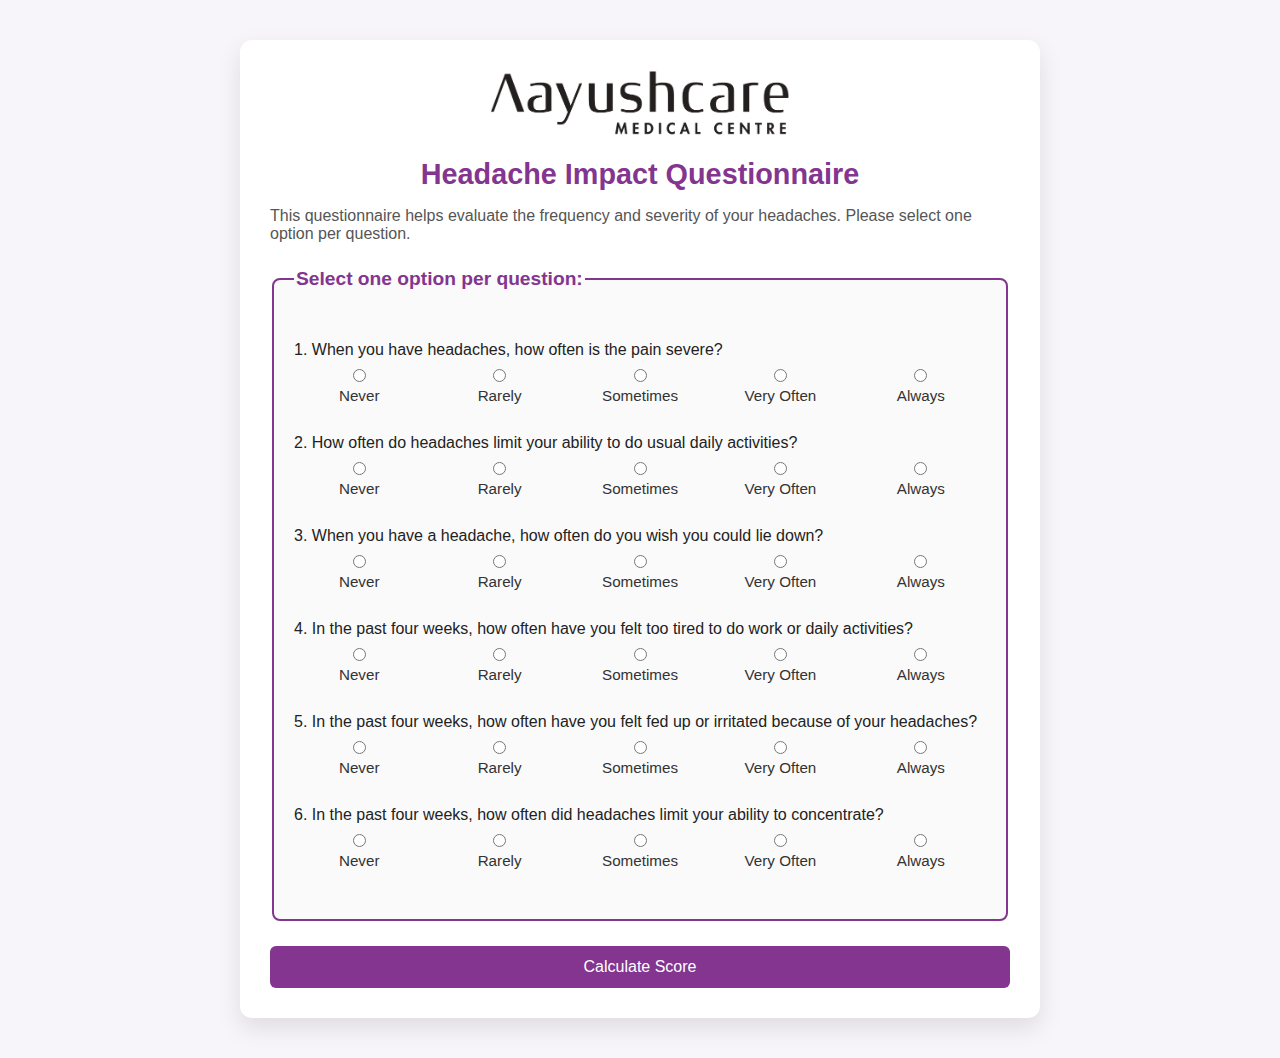
<file: Score.html>
<!DOCTYPE html>
<html lang="en">
<head>
  <meta charset="UTF-8" />
  <meta name="viewport" content="width=device-width, initial-scale=1.0" />
  <title>Headache Impact Questionnaire</title>
  <style>
    * { box-sizing: border-box; }

    body {
      font-family: 'Segoe UI', Tahoma, Geneva, Verdana, sans-serif;
      background-color: #f8f5fa;
      margin: 0;
      padding: 0;
      display: flex;
      justify-content: center;
      align-items: flex-start;
      min-height: 100vh;
    }

    .container {
      background-color: #fff;
      max-width: 800px;
      width: 100%;
      padding: 30px;
      margin: 40px 20px;
      border-radius: 12px;
      box-shadow: 0 10px 25px rgba(0, 0, 0, 0.1);
    }

    /* === Header / Logo === */
    .logo {
      display: block;
      max-width: 300px;
      margin: 0 auto 20px auto;
    }

    h1 {
      font-size: 1.8em;
      margin-bottom: 15px;
      color: #83358F;
      text-align: center;
    }

    p {
      color: #555;
      font-size: 1em;
      margin-bottom: 25px;
    }

    fieldset {
      border: 2px solid #83358F;
      padding: 20px;
      border-radius: 8px;
      background-color: #fafafa;
    }

    legend {
      font-size: 1.2em;
      font-weight: bold;
      color: #83358F;
      margin-bottom: 15px;
    }

    .question {
      margin-bottom: 25px;
    }

    .question p {
      margin-bottom: 10px;
      font-weight: 500;
      color: #222;
    }

    .tick-row {
      display: flex;
      justify-content: space-between;
      align-items: center;
      gap: 10px;
      flex-wrap: wrap;
      padding-bottom: 5px;
    }

    .tick-option {
      flex: 1 1 45%;
      text-align: center;
      font-size: 0.95em;
      color: #333;
    }

    .tick-option input[type="radio"] {
      display: block;
      margin: 0 auto 5px auto;
      cursor: pointer;
      accent-color: #83358F; /* Brand color for radio buttons */
    }

    /* Responsive tweaks */
    @media (min-width: 600px) {
      .tick-option {
        flex: 1 0 120px;
      }
    }

    @media (max-width: 599px) {
      h1 { font-size: 1.5em; }
      .container { padding: 20px; }
      button { font-size: 0.9em; padding: 10px; }
    }

    button {
      margin-top: 25px;
      padding: 12px 18px;
      font-size: 1em;
      border: none;
      border-radius: 6px;
      background-color: #83358F;
      color: #fff;
      cursor: pointer;
      transition: background-color 0.3s ease;
      width: 100%;
    }

    button:hover {
      background-color: #6d2977;
    }

.user-details {
  margin-top: 25px;
  display: none;
}

.user-details input {
  width: 100%;
  padding: 14px 16px; /* bigger input box */
  margin-bottom: 16px;
  border: 2px solid #ccc;
  border-radius: 8px;
  font-size: 1.05em; /* larger font */
  transition: all 0.3s ease;
}

/* Brand theme on focus */
.user-details input:focus {
  border-color: #83358F;
  box-shadow: 0 0 6px rgba(131, 53, 143, 0.4);
  outline: none;
}

/* Placeholder color */
.user-details input::placeholder {
  color: #888;
  font-size: 0.95em;
  font-style: italic;
}

    .note {
      color: #83358F;
      font-size: 0.95em;
      font-weight: bold;
      text-align: center;
      margin-bottom: 15px;
      display: none;
    }

    /* Prevent horizontal scrolling */
html, body {
  overflow-x: hidden;
}

.container {
  width: 100%;
  max-width: 800px;
  box-sizing: border-box;
  overflow-x: hidden;
}

.tick-row {
  flex-wrap: wrap; /* already there */
}

    /* === Modal Popup Styling === */
    .modal {
      display: none;
      position: fixed;
      z-index: 1000;
      left: 0;
      top: 0;
      width: 100%;
      height: 100%;
      overflow: auto;
      background: rgba(0,0,0,0.6);
      animation: fadeIn 0.4s ease;
      padding: 15px;
    }

    .modal-content {
      background: #fff;
      margin: auto;
      padding: 25px;
      border-radius: 14px;
      width: 100%;
      max-width: 500px;
      text-align: center;
      box-shadow: 0 10px 30px rgba(0,0,0,0.35);
      position: relative;
      animation: scaleIn 0.4s ease;
    }

    @media (min-width: 1024px) {
      .modal-content {
        max-width: 650px;
        padding: 40px;
      }
    }

    .modal h2 {
      margin-bottom: 15px;
      color: #83358F;
    }

    .modal p {
      margin: 8px 0;
      font-size: 1em;
      color: #444;
    }

    .modal a {
      display: inline-block;
      margin-top: 15px;
      padding: 10px 16px;
      background: #83358F;
      color: #fff;
      border-radius: 6px;
      text-decoration: none;
      transition: 0.3s;
    }

    .modal a:hover {
      background: #6d2977;
    }

/* Watch Video button */
.modal a#videoLink {
  display: inline-block;
  margin-top: 15px;
  padding: 10px 16px;
  background: #83358F;   /* brand purple */
  color: #fff;
  border-radius: 6px;
  text-decoration: none;
  transition: 0.3s;
}

.modal a#videoLink:hover {
  background: #6d2977;
}

/* Go Back button */
.modal a.back-btn {
  display: inline-block;
  margin-top: 15px;
  padding: 10px 16px;
  background: #F00;      /* neutral gray */
  color: #fff;
  border-radius: 6px;
  text-decoration: none;
  transition: 0.3s;
}

.modal a.back-btn:hover {
  background: #333;
}

    @keyframes fadeIn {
      from { opacity: 0; }
      to { opacity: 1; }
    }

    @keyframes scaleIn {
      from { transform: scale(0.8); opacity: 0; }
      to { transform: scale(1); opacity: 1; }
    }
  </style>
</head>
<body>
  <div class="container">
    <!-- Company Logo -->
    <img src="images/aayushcarelogowhite.jpg" alt="Company Logo" class="logo">

    <h1>Headache Impact Questionnaire</h1>

    <form id="headacheForm">
      <p>This questionnaire helps evaluate the frequency and severity of your headaches. Please select one option per question.</p>

      <fieldset>
        <legend>Select one option per question:</legend>

        <div class="question" id="q1-block">
          <p>1. When you have headaches, how often is the pain severe?</p>
        </div>

        <div class="question" id="q2-block">
          <p>2. How often do headaches limit your ability to do usual daily activities?</p>
        </div>

        <div class="question" id="q3-block">
          <p>3. When you have a headache, how often do you wish you could lie down?</p>
        </div>

        <div class="question" id="q4-block">
          <p>4. In the past four weeks, how often have you felt too tired to do work or daily activities?</p>
        </div>

        <div class="question" id="q5-block">
          <p>5. In the past four weeks, how often have you felt fed up or irritated because of your headaches?</p>
        </div>

        <div class="question" id="q6-block">
          <p>6. In the past four weeks, how often did headaches limit your ability to concentrate?</p>
        </div>
      </fieldset>

      <button type="button" id="calcBtn" onclick="showDetailsForm()">Calculate Score</button>

      <div class="note" id="noteMsg">You have to type your name and contact before viewing results.</div>

      <div class="user-details" id="userDetails">
        <input type="text" id="name" placeholder="Enter your Name" required>
        <input type="text" id="contact" placeholder="Enter your Contact Number" required>
        <input type="text" id="place" placeholder="Enter your Place" required>
        <button type="button" onclick="calculateLikertScore()">Submit & View Score</button>
      </div>
    </form>
  </div>

<div id="resultModal" class="modal">
  <div class="modal-content">
    <h2>Your Results</h2>
    <div id="modalText"></div>
    <a id="videoLink" href="#" target="_blank">📺 Watch Video</a>
    <a href="./" class="back-btn">Go Back to Website</a>
  </div>
</div>

<script>
  function generateRadioRow(qstnId) {
    const options = [
      { label: "Never", value: 6 },
      { label: "Rarely", value: 8 },
      { label: "Sometimes", value: 10 },
      { label: "Very Often", value: 11 },
      { label: "Always", value: 13 }
    ];

    const container = document.createElement("div");
    container.className = "tick-row";

    options.forEach(opt => {
      const label = document.createElement("label");
      label.className = "tick-option";

      const input = document.createElement("input");
      input.type = "radio";
      input.name = qstnId;
      input.value = opt.value;
      input.required = true;

      label.appendChild(input);
      label.appendChild(document.createTextNode(opt.label));
      container.appendChild(label);
    });

    document.getElementById(qstnId + "-block").appendChild(container);
  }

  document.addEventListener("DOMContentLoaded", () => {
    for (let i = 1; i <= 6; i++) {
      generateRadioRow("q" + i);
    }
  });

  function showDetailsForm() {
    for (let i = 1; i <= 6; i++) {
      const selected = document.querySelector(`input[name="q${i}"]:checked`);
      if (!selected) {
        alert("Please answer all questions first.");
        return;
      }
    }

    document.getElementById("calcBtn").style.display = "none";
    document.getElementById("noteMsg").style.display = "block";
    document.getElementById("userDetails").style.display = "block";
    document.getElementById("userDetails").scrollIntoView({ behavior: "smooth" });
  }

  function calculateLikertScore() {
    const name = document.getElementById("name").value.trim();
    const contact = document.getElementById("contact").value.trim();
    const place = document.getElementById("place").value.trim();

    if (!name || !contact || !place) {
      alert("Please fill in your Name, Contact Number, and Place.");
      return;
    }

    let total = 0;
    let grade = '';
    let videoURL = '';
    let description = '';

    for (let i = 1; i <= 6; i++) {
      const selected = document.querySelector(`input[name="q${i}"]:checked`);
      total += parseInt(selected.value);
    }

    if (total <= 49) {
      grade = 'Grade I: Little or no disability';
      videoURL = 'https://www.youtube.com/shorts/z6WuaGTKGT0';
      description = 'Learn how to manage occasional headaches and prevent escalation.';
    } else if (total <= 55) {
      grade = 'Grade II: Mild disability';
      videoURL = 'https://www.youtube.com/shorts/RM1JcwBcNDI';
      description = 'Understand mild migraine triggers and early interventions.';
    } else if (total <= 59) {
      grade = 'Grade III: Moderate disability';
      videoURL = 'https://www.youtube.com/shorts/kjMwParVztw';
      description = 'Watch strategies for managing moderate migraine disability.';
    } else {
      grade = 'Grade IV: Severe disability';
      videoURL = 'https://www.youtube.com/shorts/H1l1WGUpOW8';
      description = 'Get guidance on clinical treatment for severe migraines.';
    }

    document.getElementById("modalText").innerHTML = `
      <p><strong>Total Score:</strong> ${total}</p>
      <p><strong>${grade}</strong></p>
      <p>${description}</p>
    `;
    document.getElementById("videoLink").href = videoURL;

    document.getElementById("resultModal").style.display = "block";
  }

  function closeModal() {
    document.getElementById("resultModal").style.display = "none";
  }
</script>
</body>
</html>
</file>
